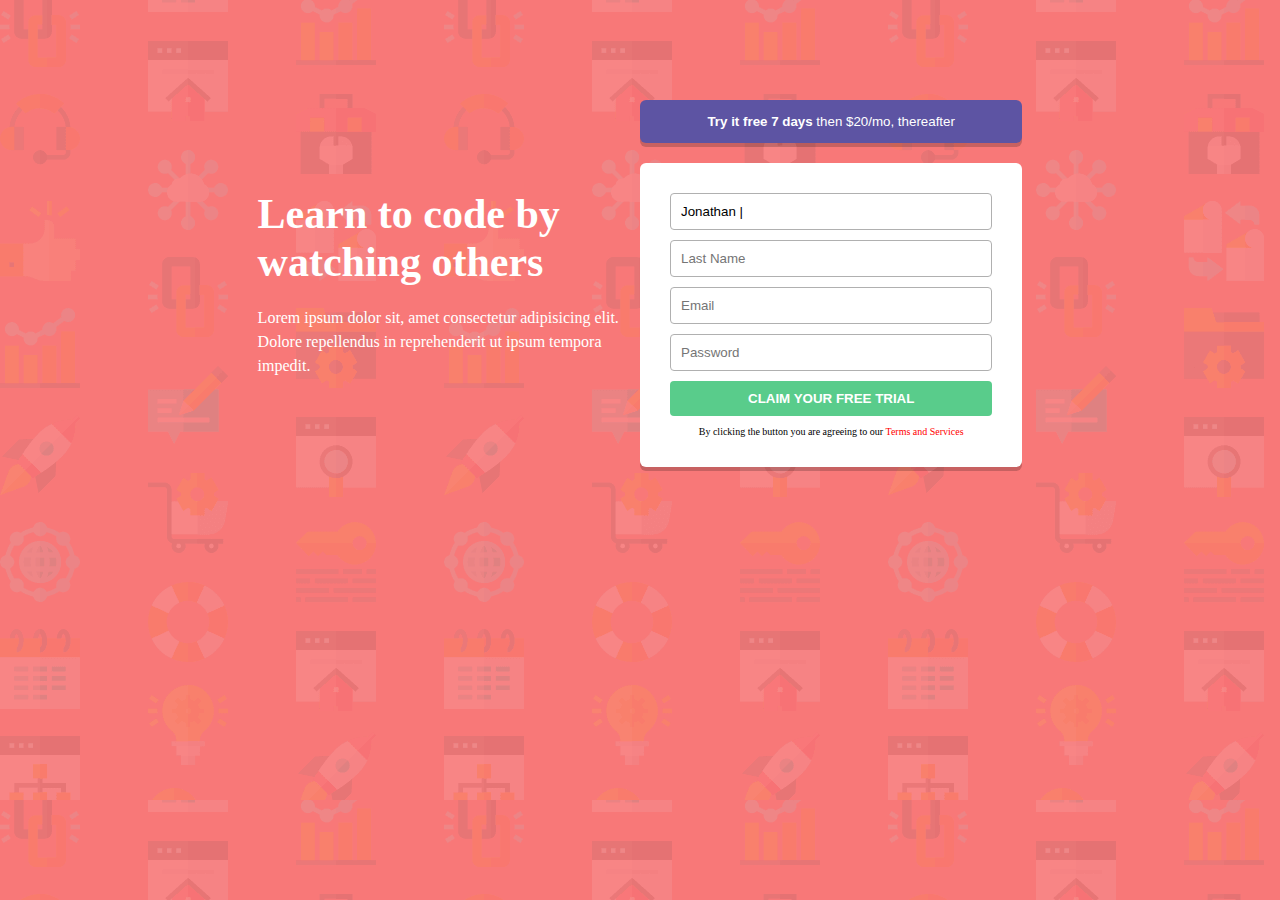
<file: block-BHaaci/index.html>
<!DOCTYPE html>
<html lang="en">
  <head>
    <meta charset="UTF-8">
    <meta http-equiv="X-UA-Compatible" content="IE=edge">
    <meta name="viewport" content="width=device-width, initial-scale=1.0">
    <title>Building Signup Form</title>
    <link rel="stylesheet" href="./assets/style-sheet/style.css">
  </head>
  <body>
    <main>  
      <div class="container flex">
        <section class="flex-40">
          <header class="header">
            <h1>Learn to code by watching others</h1>
            <p>Lorem ipsum dolor sit, amet consectetur adipisicing elit. Dolore repellendus in reprehenderit ut ipsum tempora impedit.</p>
          </header>
        </section>
        <fieldset class="flex-40">
          <form action="index.html" method="POST">
            <button name="submit" class="submit">
              <strong>Try it free 7 days</strong> then $20/mo, thereafter
            </button>
            <div class="box">
              <input class="name" type="name" placeholder="Jonathan |">
              <input type="name" placeholder="Last Name">
              <input type="email" placeholder="Email" >
              <input type="password" placeholder="Password">
              <div>
                <button class="claim">
                  <strong>Claim your free trial</strong>
                </button>
                <p class="para">By clicking the button you are agreeing to our <span class="red">Terms and Services</span></p>
              </div>
            </div>
          </form>
         
        </fieldset>
       
      </div>
    </main>
  </body>
</html>
</file>
<file: block-BHaaci/assets/style-sheet/style.css>
CSS reset
body,div,dl,dt,dd,ul,ol,li,h1,h2,h3,h4,h5,h6,pre,form,fieldset,input,textarea,p,blockquote,th,td { 
	margin:0;
	padding:0;
}
html,body {
	margin:0;
	padding:0;
}
table {
	border-collapse:collapse;
	border-spacing:0;
}
fieldset,img { 
  border:0;
}
input{
	border:1px solid #b0b0b0;
	padding:3px 5px 4px;
	color:#979797;
	width:190px;
}
address,caption,cite,code,dfn,th,var {
	font-style:normal;
	font-weight:normal;
}
ol,ul {
  list-style:none;
}
caption,th {
  text-align:left;
}
h1,h2,h3,h4,h5,h6 {
	font-size:100%;
	font-weight:normal;
}
q:before,q:after {
  content:'';
}
abbr,acronym { border:0;
}
 



/* Custom style of page */


*,
*::before,
*::after{
  box-sizing: border-box;
}
body{
  background: url(../bg-intro-desktop.png) rgb(248,120,120);
}
.container{
  max-width: 1020px;
  margin: 0 auto; 
  padding: 100px 32px 0px 32px;
}
.flex{
  display: flex;
  justify-content: center;
  align-items: center;
}
.justify-content{
  justify-content: flex-start;
}
.flex-40{
  flex: 0 1 40%;
}

.header{
  color: #fff;
}
.header h1{
  font-size: 42px;
  font-weight: 900;
}
.header p{
  line-height: 1.5;
  margin-top: 20px;
}

.submit{
  background: rgb(93,84,163);
  color: #fff;
  padding: 14px;
  text-align: center;
  width: 100%;
  border: navajowhite;
  border-radius: 6px;
  margin-bottom: 20px;
  box-shadow: 0px 4px 0px rgba(6, 7, 7, 0.2) ;

}
.submit:focus{
  border: 2px solid;
  border-color: #fff;
}
.box{
  background: #fff;
  width: 100%;
  border-radius: 6px;
  padding: 30px;
  box-shadow: 0px 4px 0px rgba(6, 7, 7, 0.2) ;
}
.box input, .claim{
  width: 100%;
  padding: 10px;
  border-radius: 4px;
  margin-bottom: 10px;
}
.name::-webkit-input-placeholder{
  color:#000;
}
.claim{
  background-color: rgb(89,204,139);
  color: #fff;
  border: none;
  text-transform: uppercase;
}
.para{
  font-size: 10px;
  text-align: center;
}
.red{
  color: red;
  /* color:  */
}
</file>
